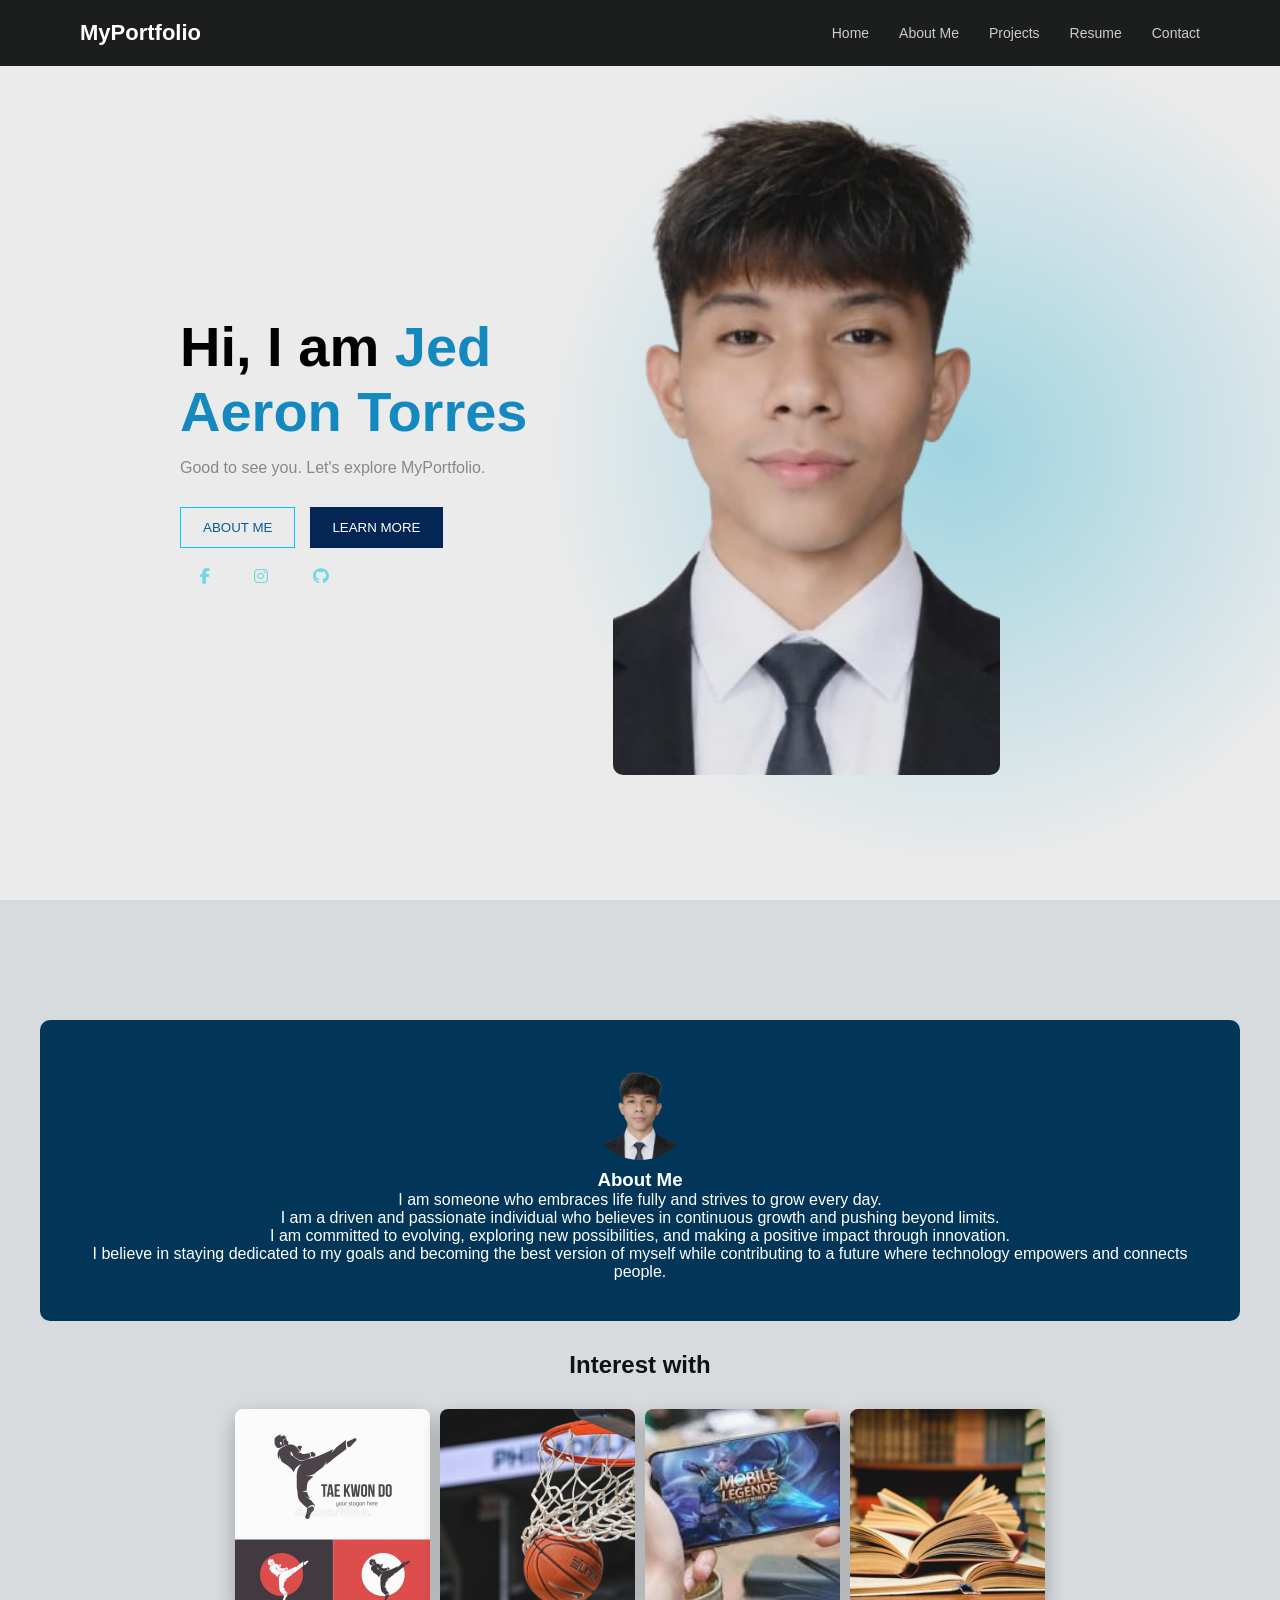
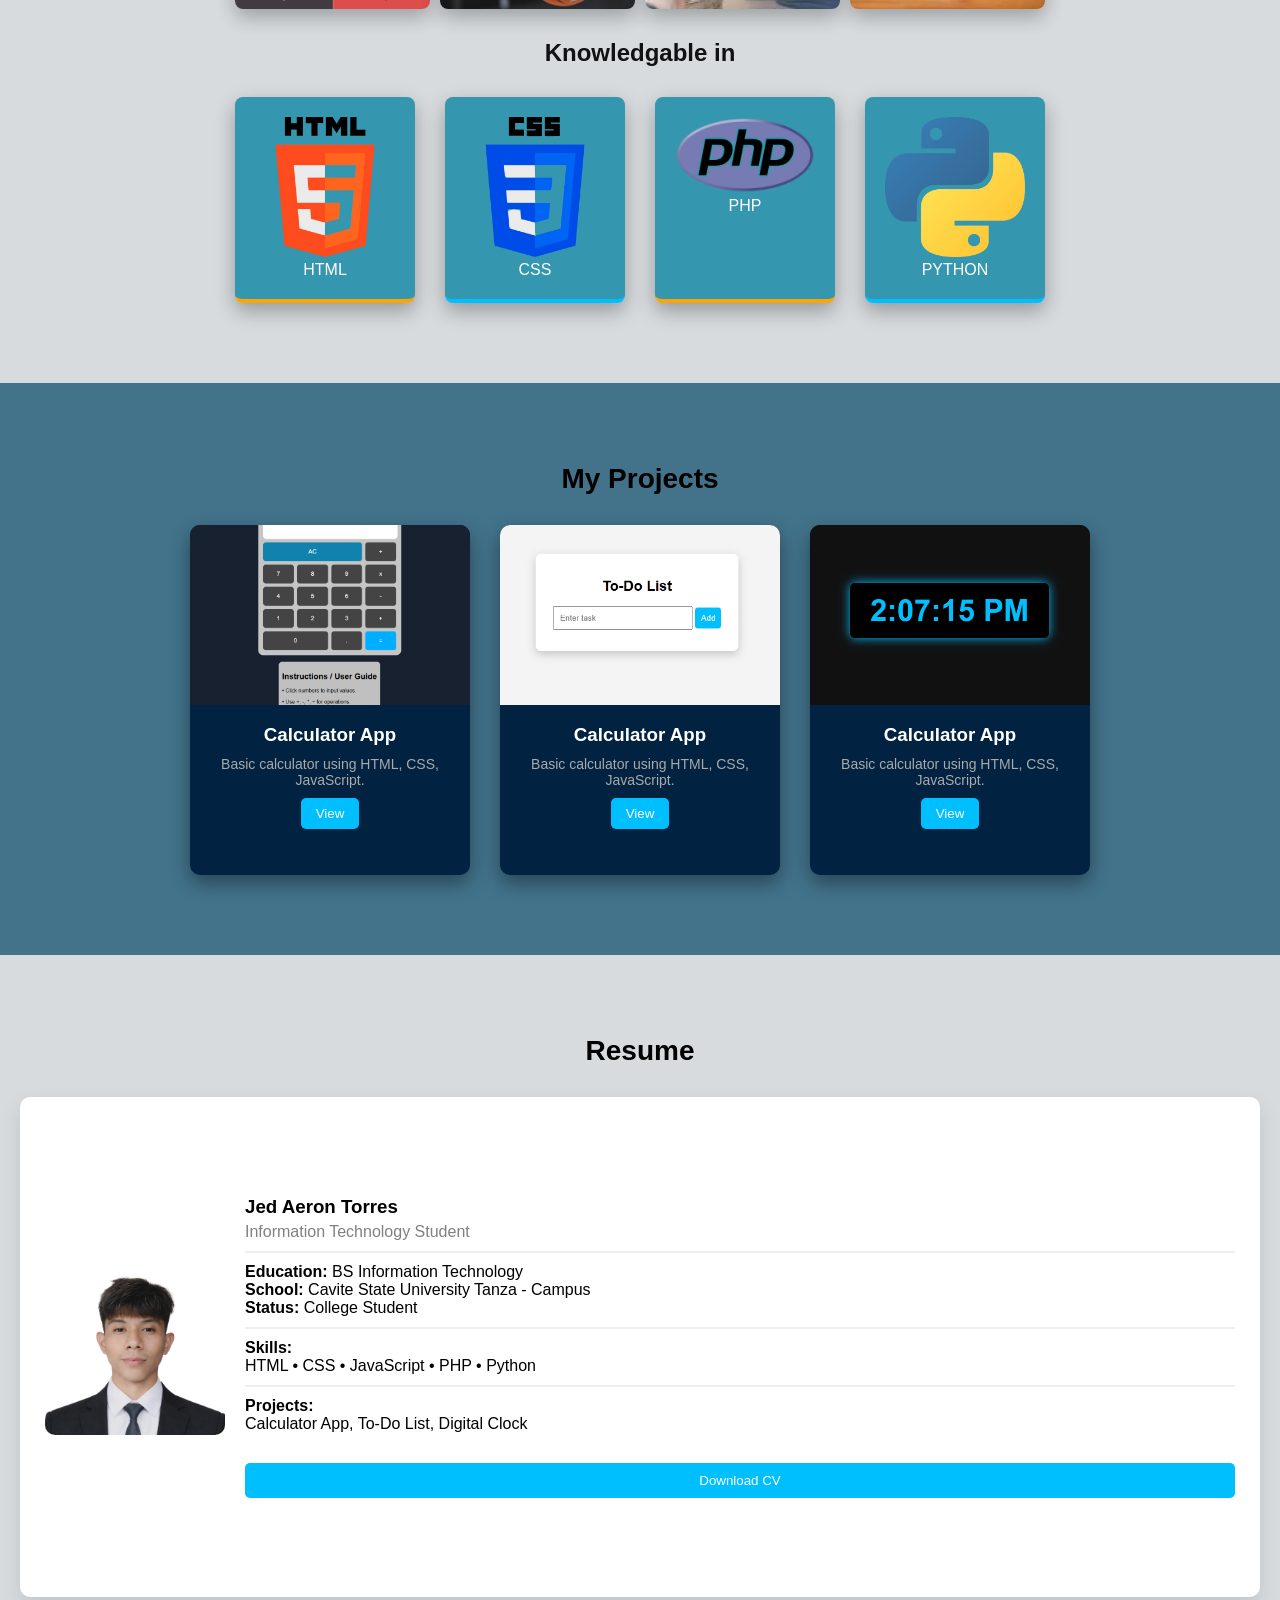
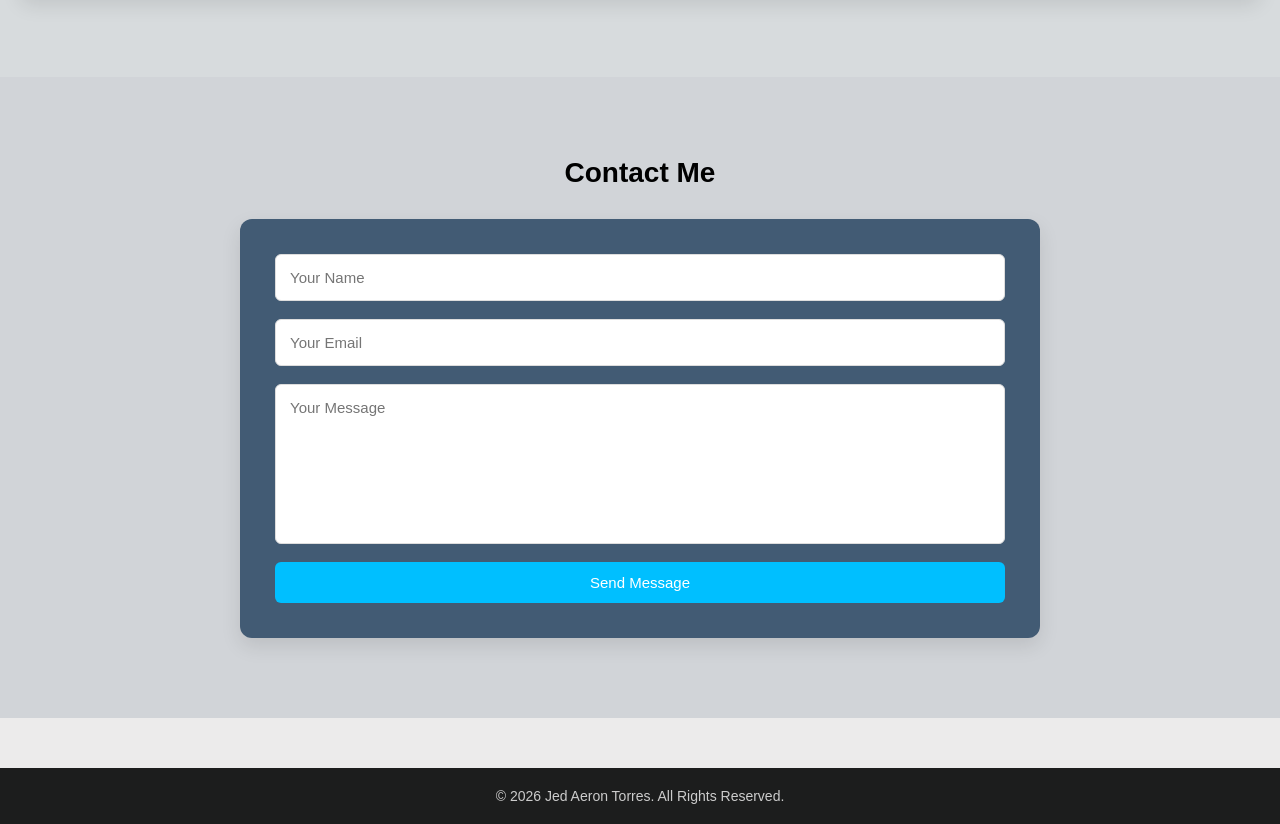
<file: index.html>
<!DOCTYPE html>
<html lang="en">
<head>
  <meta charset="UTF-8">
  <meta name="viewport" content="width=device-width, initial-scale=1.0">
  <title>My Portfolio</title>

  <link rel="stylesheet" href="style.css">
  <link rel="stylesheet" href="https://cdnjs.cloudflare.com/ajax/libs/font-awesome/6.5.0/css/all.min.css">
</head>
<body>

<!-- HEADER -->
<header class="header">
  <div class="logo">MyPortfolio</div>

  <nav class="nav">
    <ul>
      <li><a href="#home">Home</a></li>
      <li><a href="#about">About Me</a></li>
      <li><a href="#projects">Projects</a></li>
      <li><a href="#resume">Resume</a></li>
      <li><a href="#contact">Contact</a></li>
    </ul>
  </nav>
</header>

<!-- HERO -->
<section id="home" class="hero">

  <div class="hero-content">
    <h1>Hi, I am <span>Jed Aeron Torres</span></h1>
    <p>Good to see you. Let's explore MyPortfolio.</p>

    <div class="buttons">
      <button class="btn-outline" id="aboutBtn">ABOUT ME</button>
      <button class="btn-solid" id="learnBtn">LEARN MORE</button>
    </div>

    <div class="socials">
      <a href="https://facebook.com" target="_blank" data-tooltip="Facebook"><i class="fab fa-facebook-f"></i></a>
      <a href="https://instagram.com" target="_blank" data-tooltip="Instagram"><i class="fab fa-instagram"></i></a>
      <a href="https://github.com/jedaerontorres-hub" target="_blank" data-tooltip="Github"><i class="fab fa-github"></i></a>
    </div>
  </div>

  <div class="hero-image">
    <img src="profile.png" alt="">
  </div>

</section>

<!-- ABOUT SECTION -->
<section id="about" class="about">

  <div class="about-info">
    <img src="profile.png">
    <h3>About Me</h3>
    <p>I am someone who embraces life fully and strives to grow every day.</p>
    <p>I am a driven and passionate individual who believes in continuous growth and pushing beyond limits.</p>
    <p>I am committed to evolving, exploring new possibilities, and making a positive impact through innovation. <br>
       I believe in staying dedicated to my goals and becoming the best version of myself while contributing to 
       a future where technology empowers and connects people.
    </p>
  </div>

<h2 class="about-inte">Interest with</h2> 
    
  <div class="about-gallery">
    <img src="taekwondo.webp">
    <img src="basketball.jpg">
    <img src="ml.jpg">
    <img src="books.avif">
  </div>

  <h2 class="about-title">Knowledgable in</h2>

  <div class="team">
    <div class="card orange">
      <img src="html.png">
      <p>HTML</p>
    </div>

    <div class="card blue">
      <img src="css.png">
      <p>CSS</p>
    </div>

    <div class="card orange">
      <img src="php.png">
      <p>PHP</p>
    </div>

    <div class="card blue">
      <img src="python.png">
      <p>PYTHON</p>
    </div>
  </div>

</section>

<!-- PLACEHOLDER SECTIONS -->
<section id="projects" class="projects">

  <h2 class="section-title">My Projects</h2>

  <div class="project-container">

    <!-- PROJECT 1 -->
  <div class="project-card">
  <img src="calculator.png" alt="">
  <div class="project-info">
    <h3>Calculator App</h3>
    <p>Basic calculator using HTML, CSS, JavaScript.</p>
    <a href="file:///C:/Users/CLIENT/OneDrive/Desktop/lab4_DCIT26/index.html" target="_blank">
      <button class="view-btn">View</button>
    </a>
  </div>
</div>

    <div class="project-card">
  <img src="todolist.png" alt="">
  <div class="project-info">
    <h3>Calculator App</h3>
    <p>Basic calculator using HTML, CSS, JavaScript.</p>
    <a href="file:///C:/Users/CLIENT/OneDrive/Desktop/to-do/todo.html" target="_blank">
      <button class="view-btn">View</button>
    </a>
  </div>
</div>
  <div class="project-card">
  <img src="digitalclock.png" alt="">
  <div class="project-info">
    <h3>Calculator App</h3>
    <p>Basic calculator using HTML, CSS, JavaScript.</p>
    <a href="file:///C:/Users/CLIENT/OneDrive/Desktop/clock/clock.html" target="_blank">
      <button class="view-btn">View</button>
    </a>
  </div>

  </div>

</section>

<section id="resume" class="resume">

  <h2 class="section-title">Resume</h2>

  <div class="resume-box">

    <!-- LEFT IMAGE -->
    <div class="resume-img">
      <img src="profile.png" alt="My Picture">
    </div>

    <!-- RIGHT CONTENT -->
    <div class="resume-content">
      <h3>Jed Aeron Torres</h3>
      <p class="role">Information Technology Student</p>

      <hr>

      <p><strong>Education:</strong> BS Information Technology</p>
      <p><strong>School:</strong> Cavite State University Tanza - Campus</p>
      <p><strong>Status:</strong> College Student</p>

      <hr>

      <p><strong>Skills:</strong></p>
      <p>HTML • CSS • JavaScript • PHP • Python</p>

      <hr>

      <p><strong>Projects:</strong></p>
      <p>Calculator App, To-Do List, Digital Clock</p>

     <button class="resume-btn" onclick="downloadCV()">Download CV</button>
    </div>

  </div>

</section>

</section>

<section id="contact" class="contact">

  <h2 class="section-title">Contact Me</h2>

  <div class="contact-box">

    <input type="text" placeholder="Your Name" required>
    <input type="email" placeholder="Your Email" required>
    <textarea placeholder="Your Message" required></textarea>

    <button onclick="sendMessage()">Send Message</button>

  </div>

</section>

<footer class="footer">
  <p>© 2026 Jed Aeron Torres. All Rights Reserved.</p>
</footer>

<!-- JS -->
<script>

function downloadCV() {
  alert("Your CV is downloading...");
  window.location.href = "resume.pdf";
}

function sendMessage() {
  let inputs = document.querySelectorAll(".contact-box input, .contact-box textarea");

  for (let i = 0; i < inputs.length; i++) {
    if (inputs[i].value.trim() === "") {
      alert("Please fill all fields!");
      return;
    }
  }

  alert("Message sent successfully!");
}

/* HEADER SCROLL */
window.addEventListener("scroll", () => {
  document.querySelector(".header")
    .classList.toggle("scrolled", window.scrollY > 50);
});

/* BUTTONS */
document.getElementById("aboutBtn").onclick = () => {
  document.getElementById("about").scrollIntoView({ behavior: "smooth" });
};

document.getElementById("learnBtn").onclick = () => {
  document.getElementById("projects").scrollIntoView({ behavior: "smooth" });
};

/* NAV SCROLL */
document.querySelectorAll(".nav a").forEach(link => {
  link.addEventListener("click", function(e) {
    e.preventDefault();
    document.querySelector(this.getAttribute("href"))
      .scrollIntoView({ behavior: "smooth" });
  });
});

/* PROJECT ALERTS */
document.querySelectorAll(".view-btn").forEach((btn, index) => {
  btn.addEventListener("click", () => {
    alert("Project " + (index + 1) + " clicked!");
  });
});

</script>

</body>
</html>
</file>
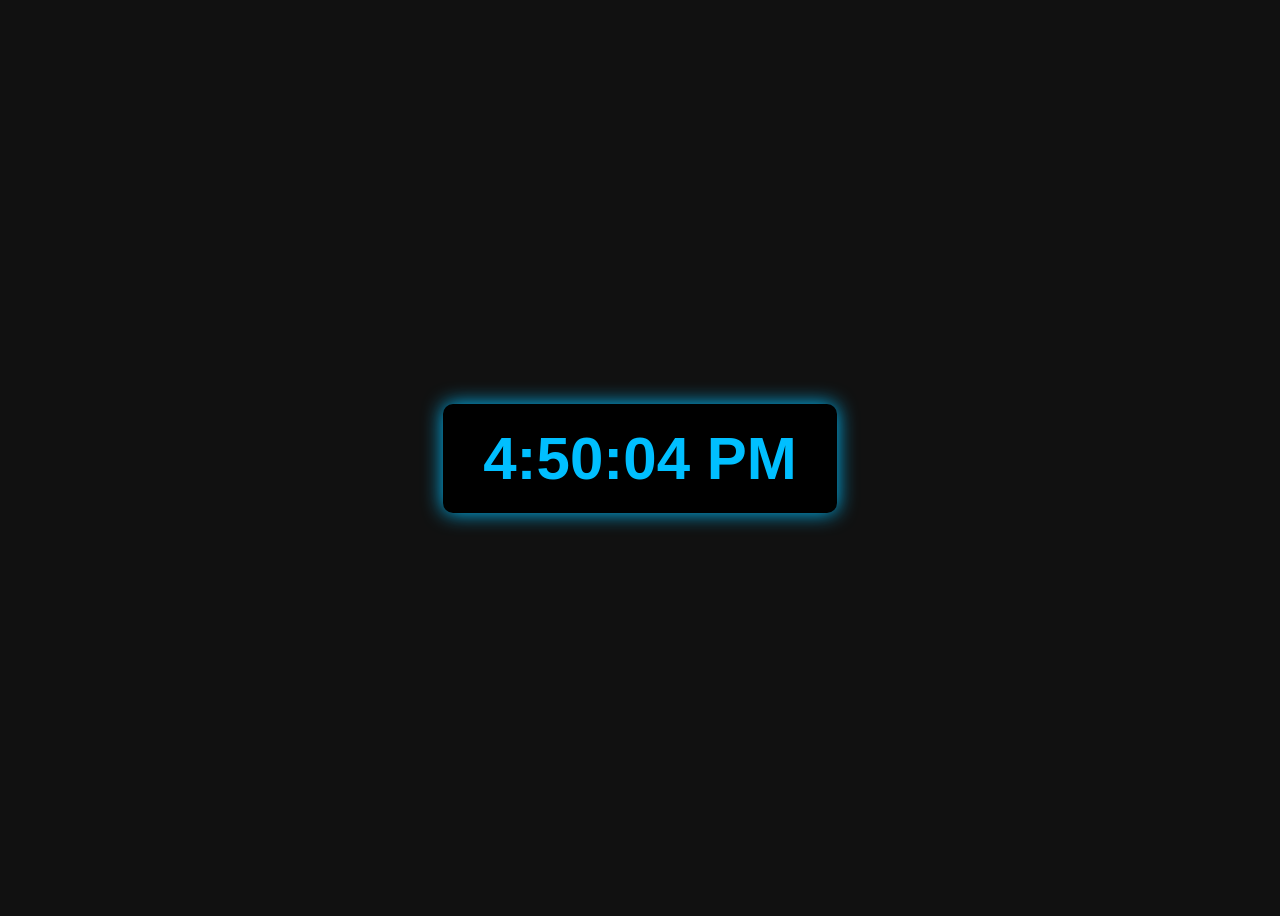
<file: clock.html>
<!DOCTYPE html>
<html lang="en">
<head>
  <meta charset="UTF-8">
  <title>Digital Clock</title>
  <style>
    body {
      background: #111;
      color: #00bfff;
      font-family: Arial;
      display: flex;
      justify-content: center;
      align-items: center;
      height: 100vh;
    }

    .clock {
      font-size: 60px;
      font-weight: bold;
      background: #000;
      padding: 20px 40px;
      border-radius: 10px;
      box-shadow: 0 0 20px #00bfff;
    }
  </style>
</head>
<body>

<div class="clock" id="time"></div>

<script>
function updateClock() {
  let now = new Date();
  let time = now.toLocaleTimeString();
  document.getElementById("time").textContent = time;
}

setInterval(updateClock, 1000);
updateClock();
</script>

</body>
</html>
</file>
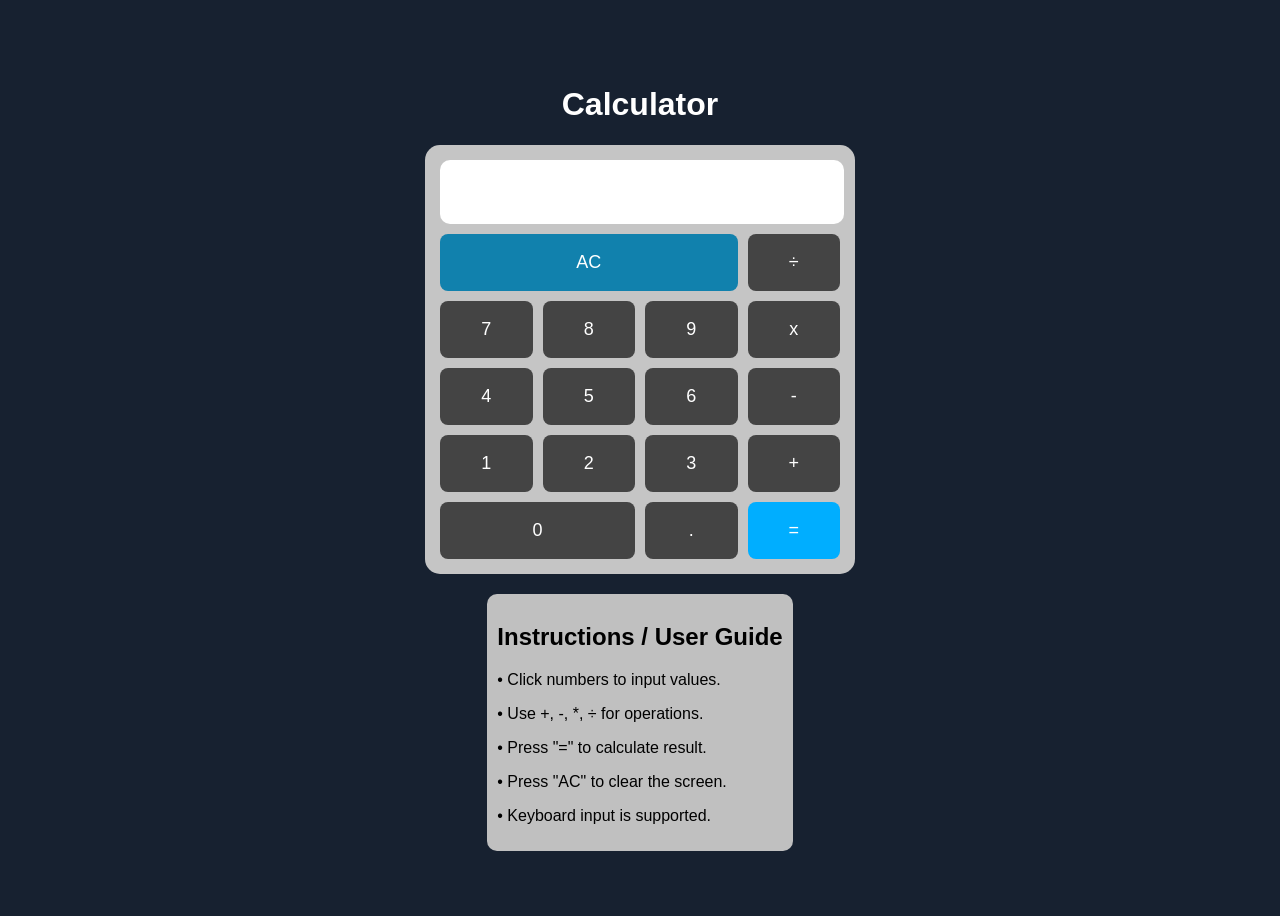
<file: indexx.html>
<!DOCTYPE html>
<html lang="en">
<head>
    <meta charset="UTF-8">
    <meta name="viewport" content="width=device-width, initial-scale=1.0">
    <title>Laboratory 4</title>
    <link rel="stylesheet" href="index.css">
</head>
<body>

  <div class="container">
    <h1>Calculator</h1>

    <div class="calculator">
      <input type="text" id="display" disabled>

       <div class="buttons">
            <button class="wide" onclick="clearDisplay()">AC</button>
            <button onclick="appendValue('/')">÷</button>

            <button onclick="appendValue('7')">7</button>
            <button onclick="appendValue('8')">8</button>
            <button onclick="appendValue('9')">9</button>
            <button onclick="appendValue('*')">x</button>

            <button onclick="appendValue('4')">4</button>
            <button onclick="appendValue('5')">5</button>
            <button onclick="appendValue('6')">6</button>
            <button onclick="appendValue('-')">-</button>

            <button onclick="appendValue('1')">1</button>
            <button onclick="appendValue('2')">2</button>
            <button onclick="appendValue('3')">3</button>
            <button onclick="appendValue('+')">+</button>

            <button class="zero" onclick="appendValue('0')">0</button>
            <button onclick="appendValue('.')">.</button>
            <button class="equal" onclick="calculate()">=</button>
        </div>
    </div>

    <div class="instructions">
      <h2>Instructions / User Guide</h2>
      <p>• Click numbers to input values.</p>
      <p>• Use +, -, *, ÷ for operations.</p>
      <p>• Press "=" to calculate result.</p>
      <p>• Press "AC" to clear the screen.</p>
      <p>• Keyboard input is supported.</p>
    </div>

     <script>
        let display = document.getElementById("display");

        function appendValue(value) {
        display.value += value;
        }

        function clearDisplay() {
        display.value = "";
        }

        function calculate() {
        try {
            let result = eval(display.value);

            if (!isFinite(result)) {
            display.value = "Error";
            } else {
            display.value = result;
            }

        } catch {
            display.value = "Error";
        }
        }

        document.addEventListener("keydown", function(event) {
        const key = event.key;

        if (!isNaN(key) || "+-*/.".includes(key)) {
            appendValue(key);
        } else if (key === "Enter") {
            calculate();
        } else if (key === "Backspace") {
            display.value = display.value.slice(0, -1);
        } else if (key === "Escape") {
            clearDisplay();
        }
        });
    </script>
</body>
</html>
</file>
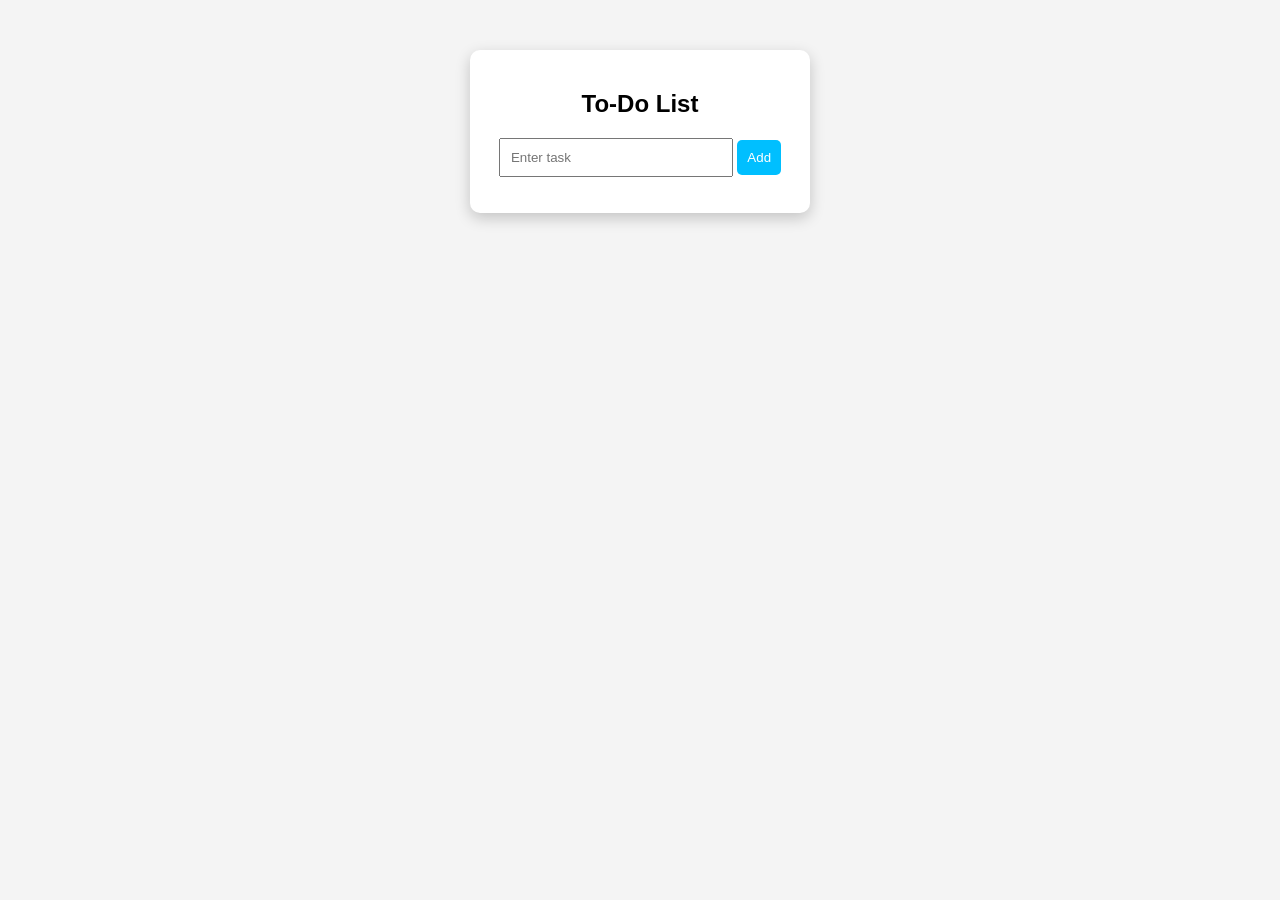
<file: todo.html>
<!DOCTYPE html>
<html lang="en">
<head>
  <meta charset="UTF-8">
  <title>To-Do List</title>
  <style>
    body {
      font-family: Arial;
      background: #f4f4f4;
      text-align: center;
      margin-top: 50px;
    }

    .todo-container {
      background: white;
      width: 300px;
      margin: auto;
      padding: 20px;
      border-radius: 10px;
      box-shadow: 0 5px 15px rgba(0,0,0,0.2);
    }

    input {
      padding: 10px;
      width: 70%;
    }

    button {
      padding: 10px;
      cursor: pointer;
      background: #00bfff;
      border: none;
      color: white;
      border-radius: 5px;
    }

    ul {
      list-style: none;
      padding: 0;
    }

    li {
      background: #eee;
      margin: 10px 0;
      padding: 10px;
      display: flex;
      justify-content: space-between;
      border-radius: 5px;
    }

    li button {
      background: red;
    }
  </style>
</head>
<body>

<div class="todo-container">
  <h2>To-Do List</h2>
  <input type="text" id="taskInput" placeholder="Enter task">
  <button onclick="addTask()">Add</button>
  <ul id="taskList"></ul>
</div>

<script>
function addTask() {
  let input = document.getElementById("taskInput");
  let task = input.value;

  if (task === "") return;

  let li = document.createElement("li");
  li.innerHTML = `${task} <button onclick="this.parentElement.remove()">X</button>`;

  document.getElementById("taskList").appendChild(li);
  input.value = "";
}
</script>

</body>
</html>
</file>
<file: style.css>
* {
  margin: 0;
  padding: 0;
  box-sizing: border-box;
  font-family: Arial, sans-serif;
}

html {
  scroll-behavior: smooth;
}

section {
  scroll-margin-top: 100px;
}

body {
  background: #ecebeb;
  color: rgb(0, 0, 0);
}

/* ABOUT SECTION */
.about {
  background: rgb(215, 219, 221);
  color: white;
  padding: 80px 40px;
  text-align: center;
}
.about-inte {
  margin: 30px 0;
  color: #111;
}

.about-gallery {
  display: flex;
  justify-content: center;
  gap: 10px;
}

.about-gallery img {
  width: 150px;
  height: 100px;
  object-fit: cover;
  opacity: 0.9;
  transition: 0.3s;
  height: 200px;
  width: 195px;
  box-shadow: 0 8px 20px rgba(0, 0, 0, 0.3);
  border-radius: 8px;
}

.about-gallery img:hover {
  transform: scale(1.05);
  box-shadow: 0 12px 30px rgba(8, 183, 196, 0.808);
}

.about-title {
  margin: 30px 0;
  color: #111;
}

/* TEAM */
.team {
  display: flex;
  justify-content: center;
  gap: 30px;
}

.card {
  background: #3496af;
  padding: 20px;
  width: 180px;
  border-radius: 10px;
  transition: 0.3s;
  box-shadow: 0 8px 20px rgba(0, 0, 0, 0.3);
  border-radius: 8px;
}

.card img {
  width: 100%;
}

.card:hover {
  transform: translateY(-10px);
  box-shadow: 0 12px 30px rgba(8, 183, 196, 0.808);
}

.card.orange { border-bottom: 4px solid orange; }
.card.red { border-bottom: 4px solid red; }
.card.blue { border-bottom: 4px solid #00bfff; }

/* INFO BOX */
.about-info {
  background: #023658;
  padding: 40px;
  margin-top: 40px;
  border-radius: 10px;
}

.about-info img {
  width: 100px;
  height: 100px;
  border-radius: 100%;
  margin-bottom: 5px;
}

.projects {
  padding: 80px 40px;
  background: rgb(66, 115, 139);
  color: white;
  text-align: center;
}

.section-title {
  font-size: 28px;
  margin-bottom: 40px;
  color: black;
}

.project-container {
  display: flex;
  justify-content: center;
  gap: 30px;
  flex-wrap: wrap;
}

/* CARD */
.project-card {
  width: 280px;
  height: 350px;
  background: #012241;
  border-radius: 10px;
  overflow: hidden;
  transition: 0.3s;
  box-shadow: 0 8px 20px rgba(0,0,0,0.4);
}

.project-card img {
  width: 100%;
  height: 180px;
  object-fit: cover;
}

/* INFO */
.project-info {
  padding: 15px;
}

.project-info p {
  font-size: 14px;
  color: #aaa;
  margin: 10px 0;
}

/* BUTTON */
.view-btn {
  background: #00bfff;
  border: none;
  padding: 8px 15px;
  cursor: pointer;
  color: white;
  border-radius: 5px;
  transition: 0.3s;
}

.view-btn:hover {
  background: #009acd;
}

/* HOVER EFFECT */
.project-card:hover {
  transform: translateY(-10px);
}

/* HERO */
.hero {
  display: flex;
  align-items: center;
  justify-content: space-between;
  height: 100vh;
  padding: 80px;
  position: relative;
  overflow: hidden;
  background: radial-gradient(circle at 75% 50%, rgba(25, 171, 207, 0.363), transparent 40%);
}

/* HEADER */
.header {
  position: fixed;   /* 🔥 makes it stick */
  top: 0;
  left: 0;
  width: 100%;
  padding: 20px 80px;
  display: flex;
  justify-content: space-between;
  align-items: center;
  z-index: 1000;
  background: #1c1d1d;
}

/* LOGO */
.logo {
  font-size: 22px;
  font-weight: bold;
  color: white;
}

/* NAVIGATION */
.nav ul {
  display: flex;
  list-style: none;
  gap: 30px;
}

.nav a {
  text-decoration: none;
  color: #ccc;
  font-size: 14px;
  transition: 0.3s;
}

.nav a:hover {
  color: #139eb1;
}

/* LEFT TEXT */
.hero-content {
  max-width: 900px;
  z-index: 2;
  margin-left: 100px;
}

.hero h1 {
  font-size: 56px;
  font-weight: 700;
}

.hero span {
  color: #1489c0;
}

.hero p {
  color: #888;
  margin: 15px 0 30px;
}

/* BUTTONS */
.buttons {
  display: flex;
  gap: 15px;
}

.btn-outline {
  border: 1px solid #00cafc;
  background: transparent;
  color: #0b5c92;
  padding: 12px 22px;
  cursor: pointer;
  transition: 0.3s;
}

.btn-outline:hover {
  background: #032655;
  color: rgb(255, 255, 255);
}

.btn-solid {
  background: #032655;
  color: #ffffff;
  border: none;
  padding: 12px 22px;
  cursor: pointer;
  transition: 0.3s;
}

.btn-solid:hover {
  opacity: 0.8;
}

/* RIGHT IMAGE */
.hero-image {
  position: relative;
  width: 600px;
  height: 750px;
  margin-right: 200px;
  margin-bottom: 100px;
}

.hero-image img {
  width: 100%;
  height: 100%;
  object-fit: cover;
  border-radius: 10px;

  /* 🔥 This makes it look like your FIRST design */
  filter: brightness(1.0);
}

/* DARK OVERLAY (IMPORTANT) */
.hero::after {
  content: "";
  position: absolute;
  right: 0;
  top: 0;
  width: 50%;
  height: 100%;
  background: linear-gradient(to left, rgba(235, 233, 233, 0) 40%);
  z-index: 1;
}

.socials{
    margin-top: 20px;
}

/* TOOLTIP */
.socials a {
  position: relative;
  margin: 20px;
  color: #70d8e6;
}

/* Tooltip text */
.socials a::after {
  content: attr(data-tooltip);
  position: absolute;
  bottom: 120%;
  left: 50%;
  transform: translateX(-50%) translateY(10px);

  background: #da1a1a;
  color: #fff;
  padding: 5px 10px;
  font-size: 12px;
  border-radius: 5px;
  white-space: nowrap;

  opacity: 0;
  pointer-events: none;
  transition: 0.3s;
}

/* Arrow */
.socials a::before {
  content: "";
  position: absolute;
  bottom: 110%;
  left: 50%;
  transform: translateX(-50%);

  border: 6px solid transparent;
  border-top-color: #111;

  opacity: 0;
  transition: 0.3s;
}

/* SHOW ON HOVER */
.socials a:hover::after,
.socials a:hover::before {
  opacity: 1;
  transform: translateX(-50%) translateY(0);
}
.socials a::after {
  box-shadow: 0 0 10px #7dbfeb;
}

.resume {
  padding: 80px 20px;
   background: rgb(215, 219, 221);
  text-align: center;
}

.resume-box {
  height: 500px;
  margin: auto;
  background: white;
  padding: 25px;
  border-radius: 10px;
  box-shadow: 0 8px 20px rgba(0,0,0,0.1);
  max-width: 100%;
  flex-wrap: wrap;
  display: flex;
  gap: 20px;
  align-items: center;
}

/* LEFT IMAGE */
.resume-img img {
  width: 180px;
  height: 180px;
  object-fit: cover;
  border-radius: 10px;
}

/* RIGHT CONTENT */
.resume-content {
  text-align: left;
  flex: 1;
}

.resume-content h3 {
  margin-bottom: 5px;
}

.role {
  color: gray;
  margin-bottom: 10px;
}

.resume-box hr {
  margin: 10px 0;
  border: 0.5px solid #eee;
}

.resume-btn {
  margin-top: 30px;
  padding: 10px;
  width: 100%;
  background: #00bfff;
  border: none;
  color: white;
  border-radius: 5px;
  cursor: pointer;
}

.resume-btn:hover {
  background: #009acd;
}

.contact {
  padding: 80px 20px;
  text-align: center;
   background: rgb(209, 212, 216);
}

.section-title {
  font-size: 28px;
  margin-bottom: 30px;
}

.contact-box {
  width: 800px;
  max-width: 90%;
  margin: auto;
  background: rgb(66, 91, 116);
  padding: 35px;
  border-radius: 12px;
  box-shadow: 0 8px 20px rgba(0,0,0,0.1);

  display: flex;
  flex-direction: column;
  gap: 18px;
  transition: 0.3s;
}

.contact-box:hover {
  transform: scale(1.02);
}

.contact-box input,
.contact-box textarea {
  padding: 14px;
  font-size: 15px;
  border: 1px solid #ddd;
  border-radius: 6px;
  outline: none;
}

.contact-box textarea {
  height: 160px;
  resize: none;
}

.contact-box button {
  padding: 12px;
  border: none;
  background: #00bfff;
  color: white;
  border-radius: 6px;
  cursor: pointer;
  transition: 0.3s;
  font-size: 15px;
}

.contact-box button:hover {
  background: #009acd;
}

.footer {
  background: #1c1d1d;
  color: #ccc;
  text-align: center;
  padding: 20px;
  font-size: 14px;
  margin-top: 50px;
}

.footer p {
  margin: 0;
}

/* RESPONSIVE */
@media (max-width: 768px) {
  .hero {
    flex-direction: column;
    text-align: center;
    padding: 40px;
  }

  .hero-content {
    max-width: 100%;
  }

  .hero-image {
    width: 80%;
    height: auto;
    margin-top: 30px;
  }

  .hero::after {
    display: none;
  }
}

@media (max-width: 768px) {
  .header {
    padding: 20px;
    flex-direction: column;
    gap: 10px;
  }

  .nav ul {
    flex-direction: column;
    gap: 10px;
  }
}
</file>
<file: index.css>
body {
  display: flex;
  justify-content: center;
  align-items: center;
  height: 100vh;
  background: #172130;
  font-family: Arial;
}

h1 {
    text-align: center;
    color: white;
}

.container {
  width: 100%;
  padding: 15px;
  display: flex;
  flex-direction: column;
  align-items: center;
}

.calculator {
  width: 100%;
  max-width: 400px;
  background: #c5c5c5;
  padding: 15px;
  border-radius: 15px;
}

#display {
  background: white;
  width: 100%;
  height: 60px;
  font-size: 24px;
  text-align: right;
  margin-bottom: 10px;
  padding: 2px;
  border: none;
  border-radius: 10px;
}

.buttons {
  display: grid;
  grid-template-columns: repeat(4, 1fr);
  gap: 10px;
}

button {
  padding: 18px;
  font-size: 18px;
  border: none;
  border-radius: 8px;
  background: #444;
  color: white;
  cursor: pointer;
}

button:hover {
  background: #888;
}

.wide {
  grid-column: span 3;
  background: rgb(17, 129, 173);
}

.wide:hover {
  background: rgb(7, 89, 136);
}

.zero {
  grid-column: span 2;
}

.equal {
  background: rgb(0, 174, 255);
}

.equal:hover {
  background: rgb(12, 94, 170);
}

.instructions, .info {
  margin-top: 20px;
  background: #c0c0c0;
  padding: 10px;
  border-radius: 10px;
}

@media (max-width: 600px) {
  .calculator {
    max-width: 100%;
    border-radius: 0;
  }

  button {
    padding: 15px;
    font-size: 1rem;
  }

  #display {
    font-size: 1.5rem;
  }
}
</file>
